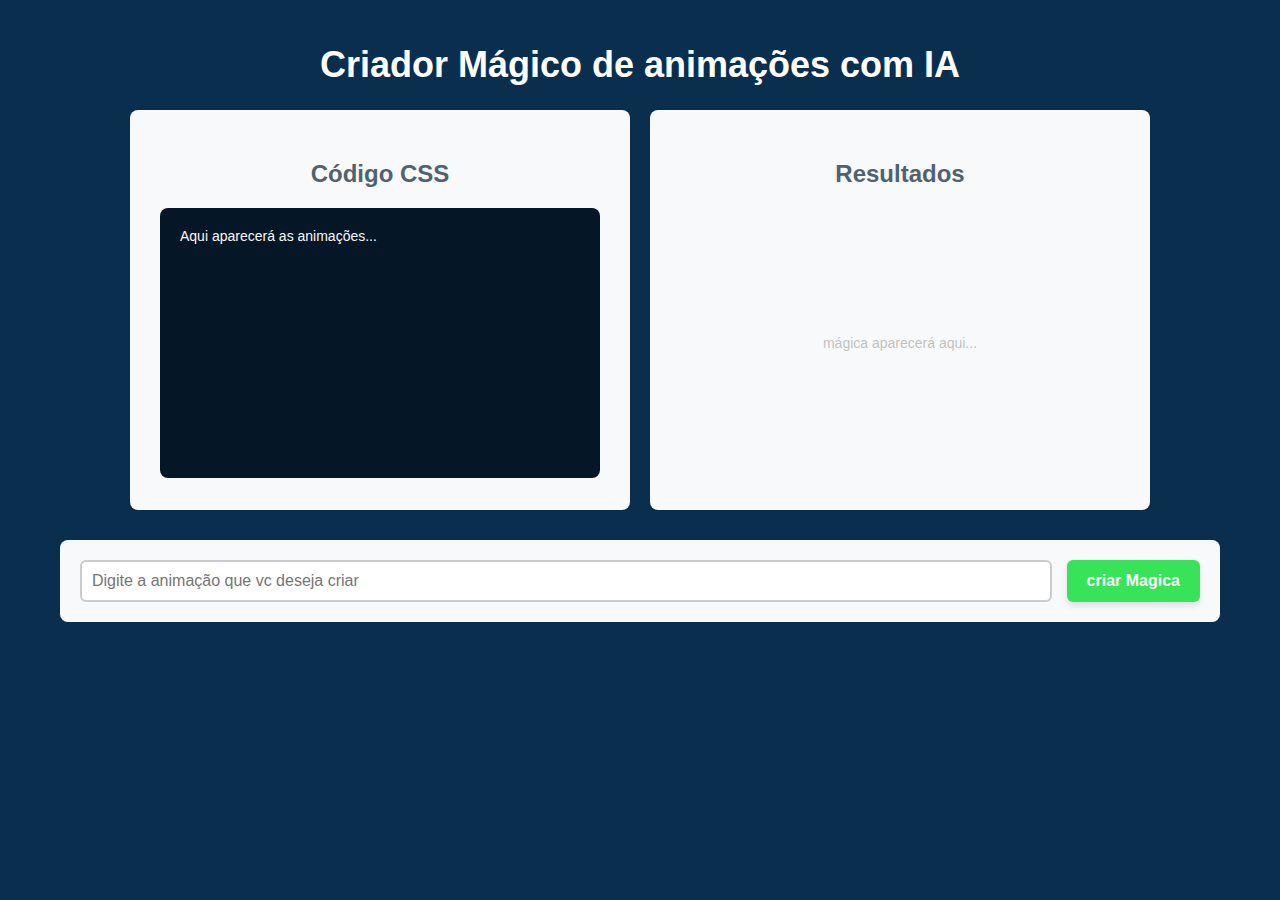
<file: programadorF/index.html>
<!DOCTYPE html>
<html lang="en">
<head>
    <meta charset="UTF-8">
    <meta name="viewport" content="width=device-width, initial-scale=1.0">
    <link rel="icon" type="image/x-icon" href="imagens/favicon.ico">
    <link rel="stylesheet" href="styles.css">
    <title>Cubo Mágico com IA</title>
</head>
<body>
    <h1>
        Criador Mágico de animações com IA </h1>
        <!-- principal/ caixa de animações -->
        <main>
            <section class="conteudo-principal">

                <h2>Código CSS</h2>
                <div class="area-codigo">  Aqui aparecerá as animações...</div>

            </section>
            <section class="conteudo-principal">

                <h2> Resultados</h2>
                <div class="area-resultado"> mágica aparecerá aqui...</div>
            </section>

        </main>
         <section class="conteudo-menor">

                <input type="text" id="animacao" nome="animacao" class="input-animacao" placeholder="Digite a animação que vc deseja criar">
                <button onclick ="cliqueiNoBotao()" class="botao-magica"> criar Magica</button>
            </section>
           

</body>
  

   <script src="scripts.js"> </script>

</html>
</file>
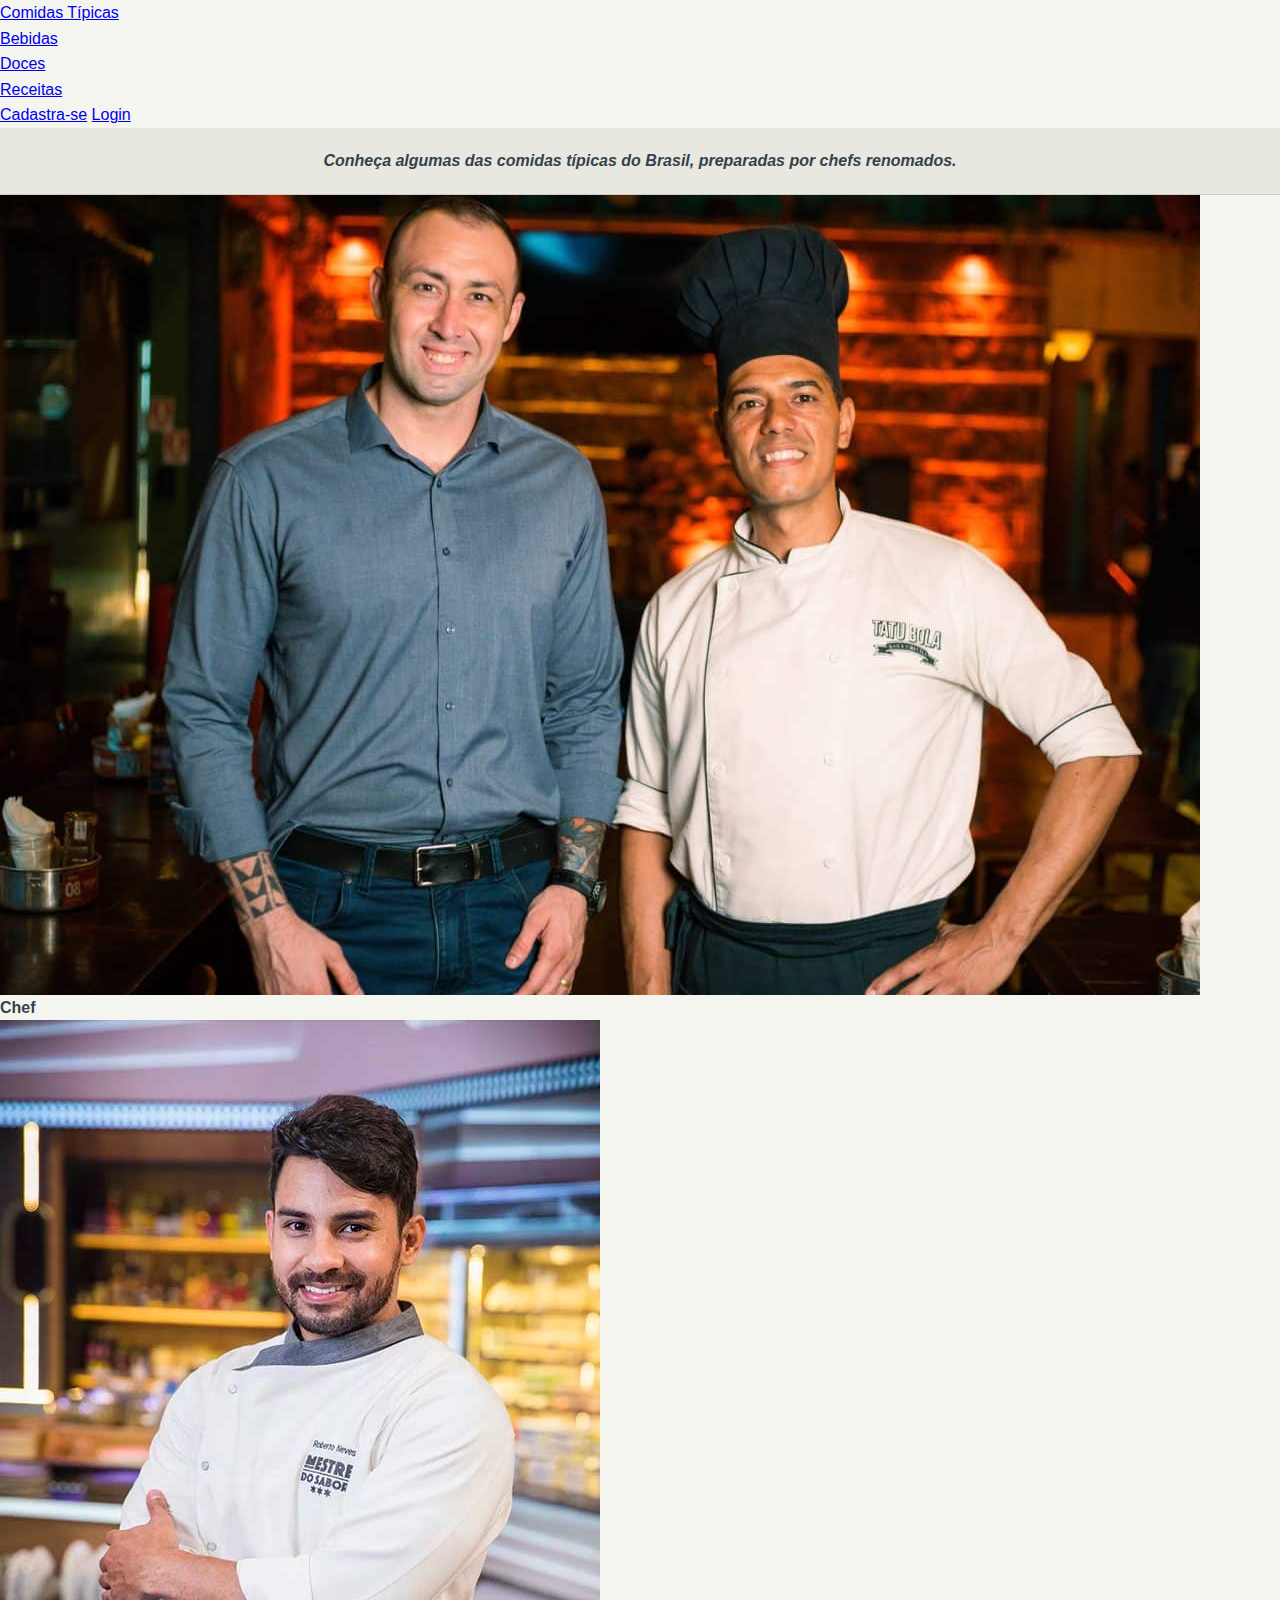
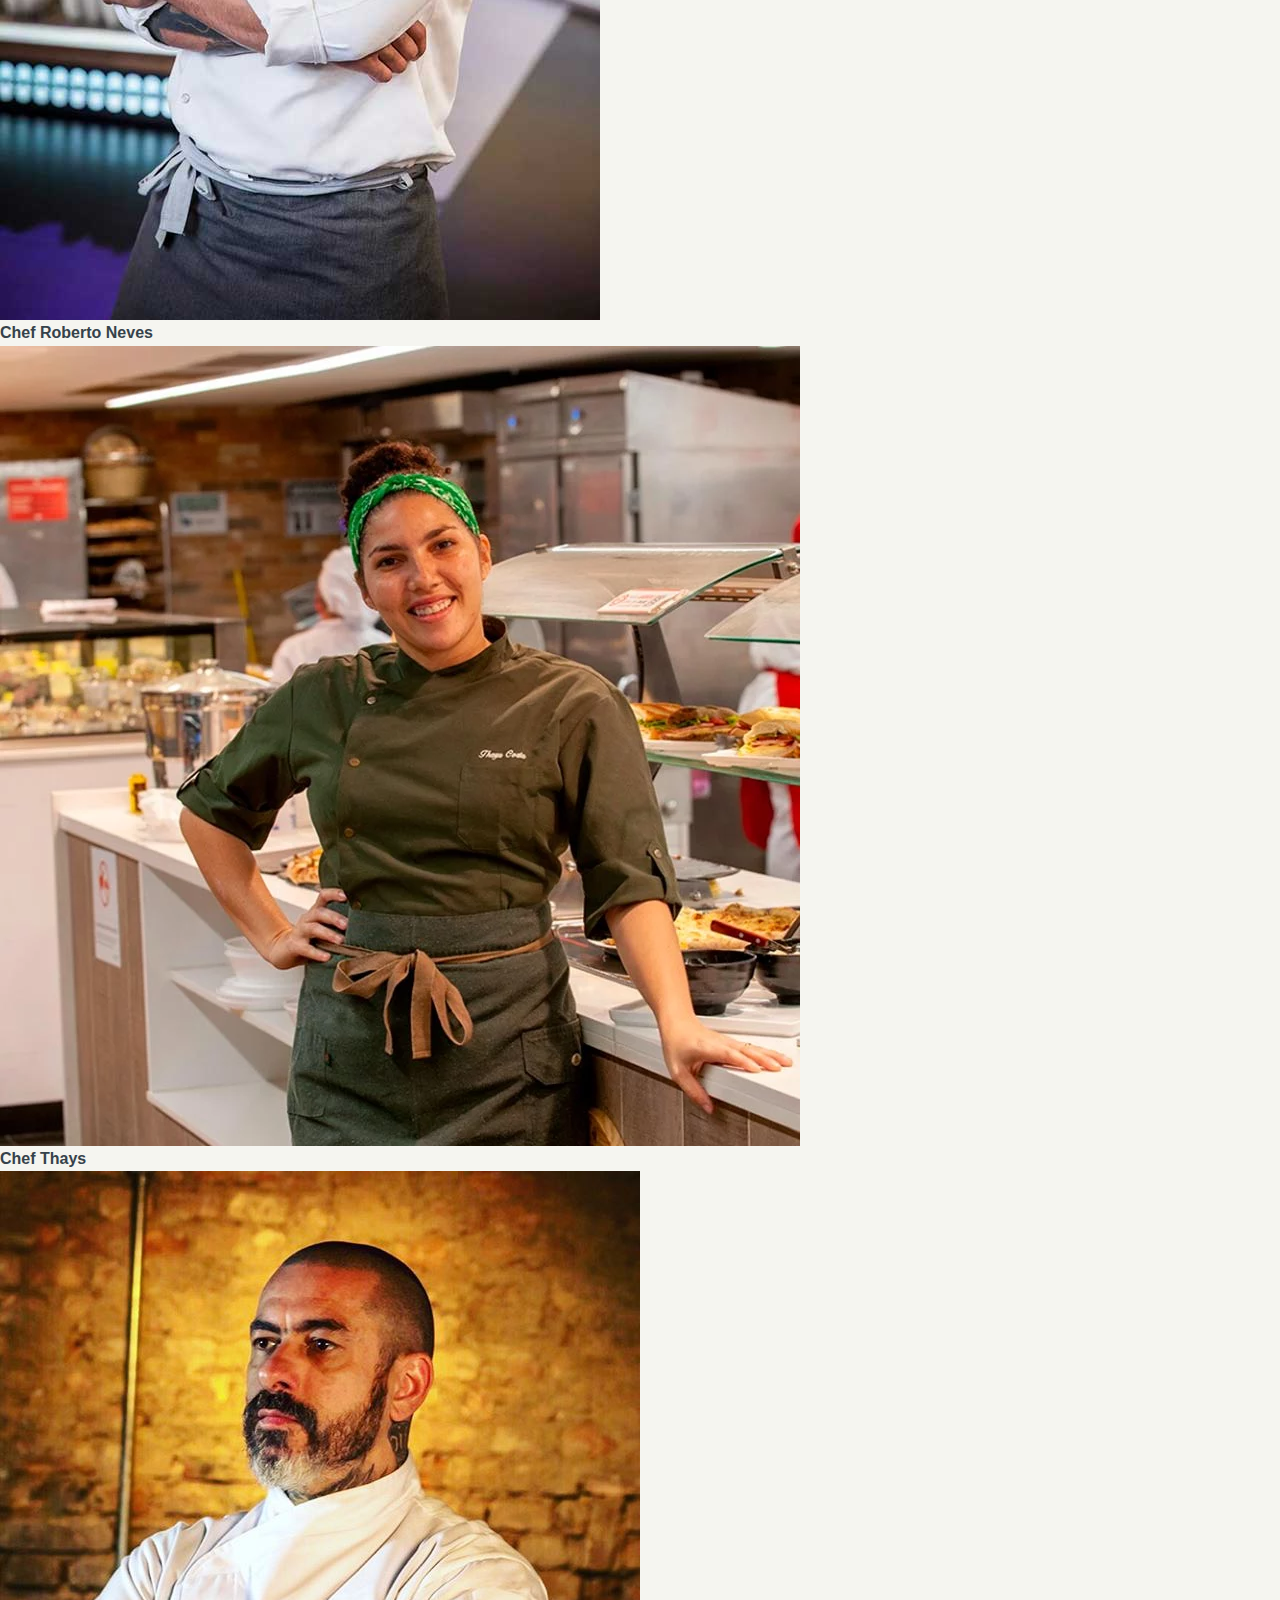
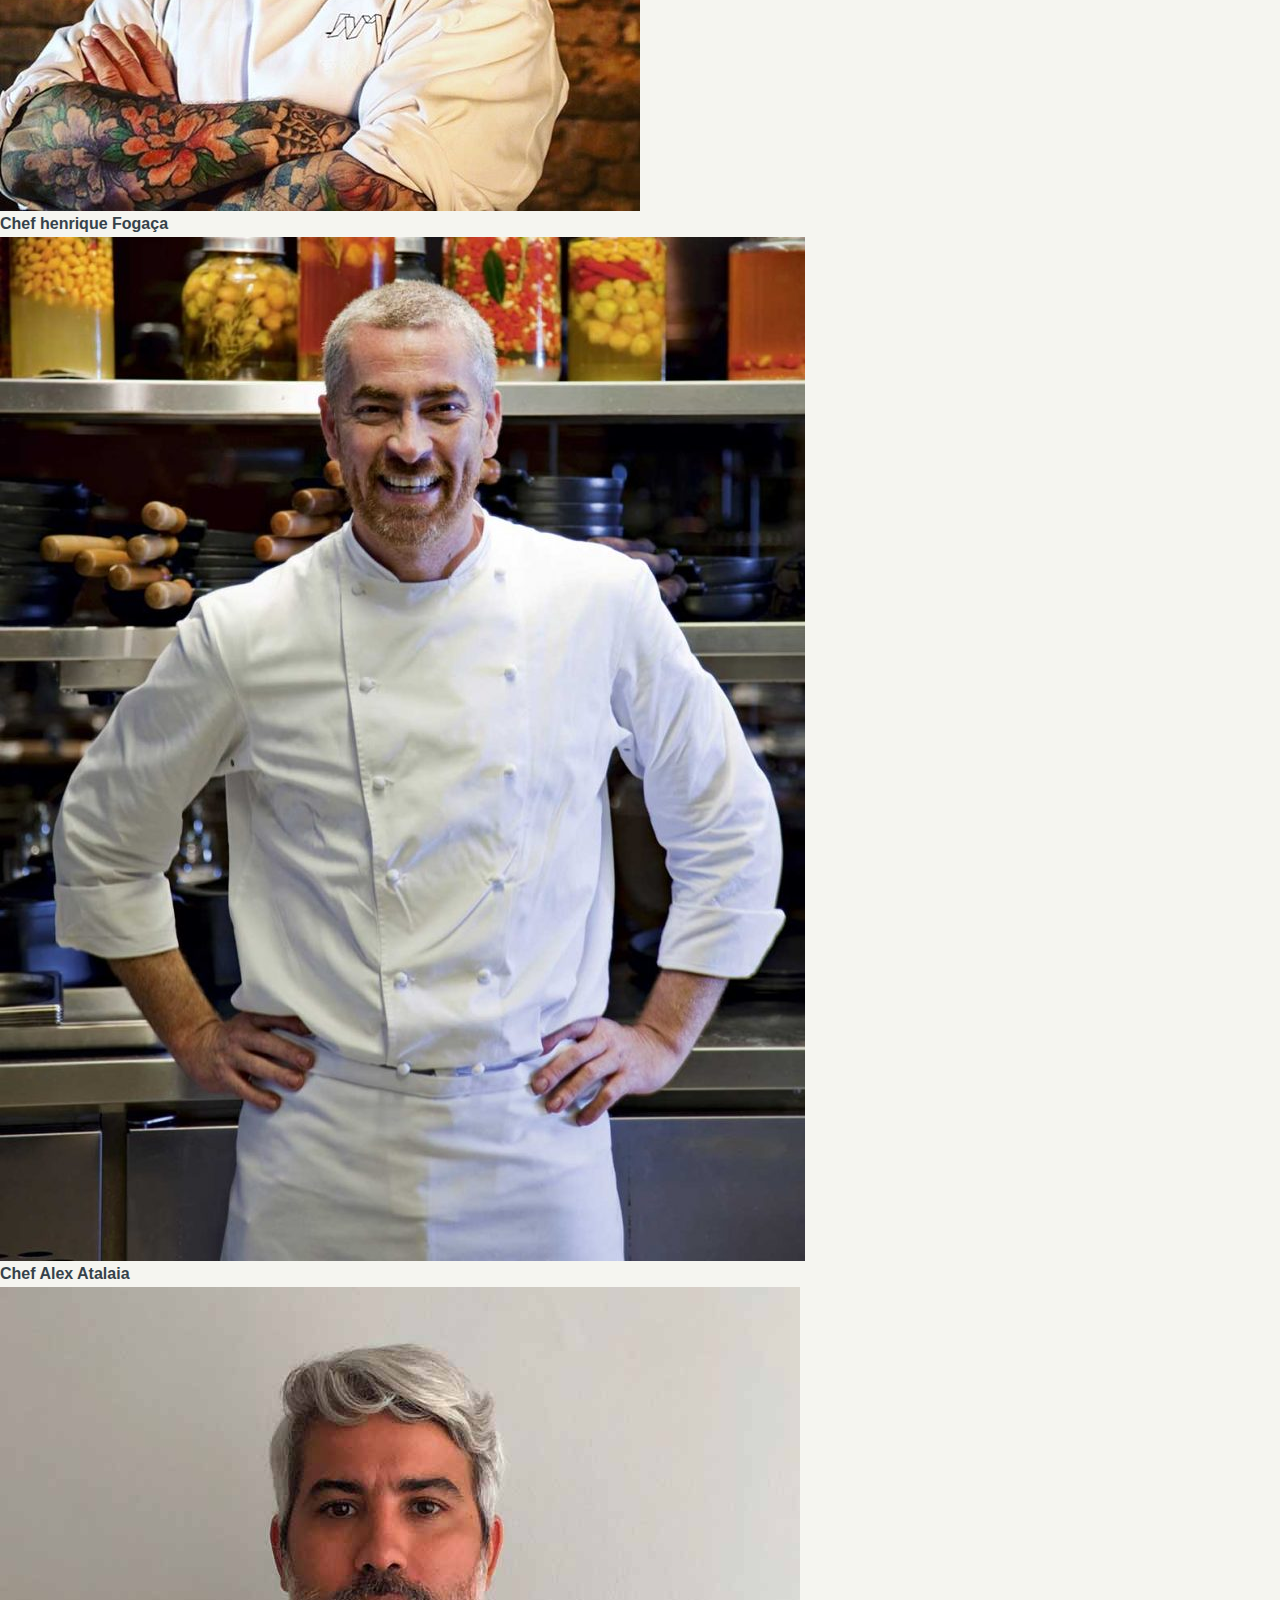
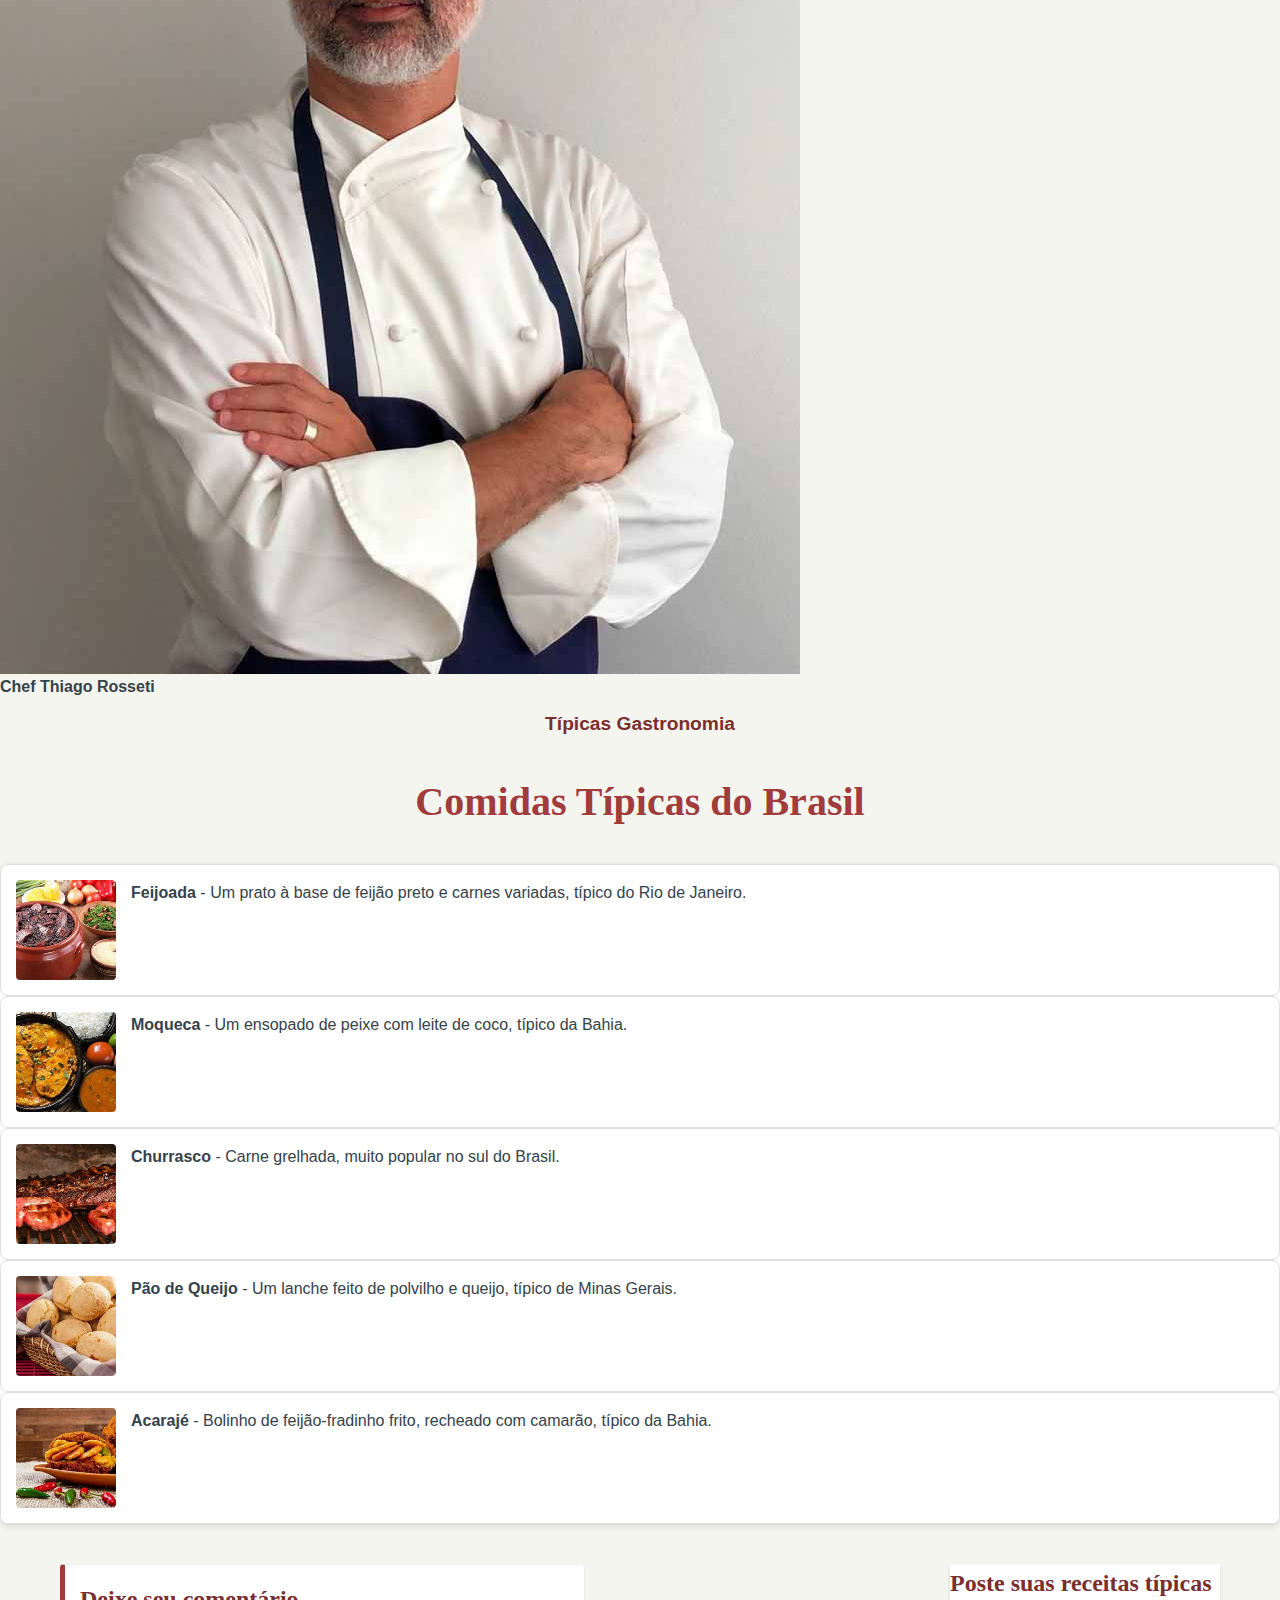
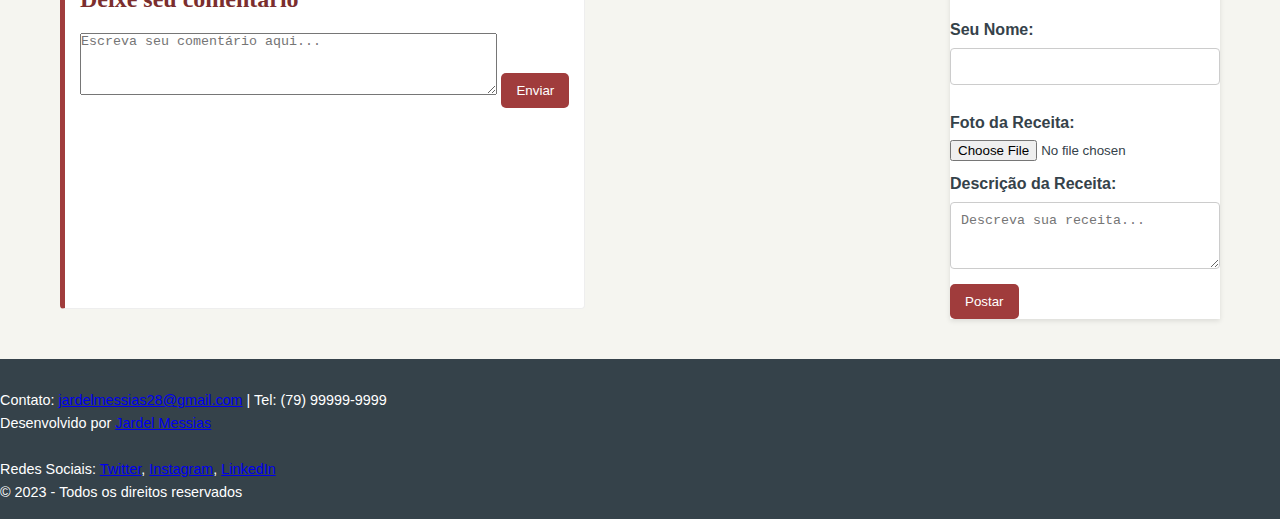
<file: comidabrasileira.html>
<html lang="pt-BR">

<head>
    <meta charset="UTF-8">
    <meta name="viewport" content="width=device-width, initial-scale=1.0">
    <link rel="stylesheet" href="./styles.css">
    <link rel="icon" href="./tipicas/favicon.ico" type="image/x-icon">
    <link rel="preconnect" href="https://fonts.googleapis.com">
    <link rel="preconnect" href="https://fonts.gstatic.com" crossorigin>
    <link
        href="https://fonts.googleapis.com/css2?family=Barlow:ital,wght@0,100;0,200;0,300;0,400;0,500;0,600;0,700;0,800;0,900;1,100;1,200;1,300;1,400;1,500;1,600;1,700;1,800;1,900&display=swap"
        rel="stylesheet">



    <title> Comidas Típicas do Brasil</title>
    <nav style="position: relative;">
        <ul class="nav-lista">
            <li><a href="#comidas">Comidas Típicas</a></li>
            <li><a href="#bebidas">Bebidas </a></li>
            <li><a href="#doces">Doces </a></li>
            <li><a href="#receitas">Receitas </a></li>
        </ul>
        <div class="acesso-usuario">
            <a href="#cadastra-se">Cadastra-se</a> 
            <a href="#Login">Login</a>
        </div>
    </nav>
</head>

<body>
   
        <div class="area-slider">
            <p><i><strong>Conheça algumas das comidas típicas do Brasil, preparadas por chefs renomados.</strong></i></p>
        </div>
        <div class="slide">
            <ul class="slider">
                <li>
                    <img src="./brasileira-1.jpg" alt="Comida Brasileira 1" />
                      <p><strong>Chef </strong></p>
                </li>
                   
                <li>
                    <img src="./chef roberto-neves.jpg" alt="Chef Roberto Neves" />
                       <p><strong>Chef Roberto Neves</strong>
                </li>
             
                </p>
                <li>
                    <img src="./chef thays.webp" alt="Chef Thays" />
                    <p><strong>Chef Thays</strong></p>
                </li>
              
            
                <li>
                    <img src="./henrique-fogaca-jamile.jpg" alt="Henrique Fogaça e Jamile" />
                    <p><strong> Chef henrique Fogaça</strong></p>
                </li>
                    
                <li>
                    <img src="./chef Alex-atalaia.jpg" alt="Chef Alex Atalaia" />
                    <p><strong> Chef Alex Atalaia</strong></p>
                </li>
                    
                <li>
                    <img src="./chef thiago rosseti.jpg" alt="Thiago Rossetti Tessor" />
                 <p><strong>Chef Thiago Rosseti</strong></p>
                </li>
               
            </ul>
        </div>
    </div>
    <div class="logo">Típicas Gastronomia</div>
    <h1>Comidas Típicas do Brasil</h1>
    <div class="conteudo-principal">
        <div class="area-comidas-slider">
            <div class="comidas-lista">
                <div class="comida-item">
                    <a href="#feijoada"><img src="./tipicas/feijoada.jpg" alt="Feijoada" class="img-comida"></a>
                    <span><strong>Feijoada</strong> - Um prato à base de feijão preto e carnes variadas, típico do Rio
                        de
                        Janeiro.</span>
                </div>
                <div class="comida-item">
                    <a href="#moqueca"><img src="./tipicas/moqueca.jpg" alt="Moqueca" class="img-comida"></a>
                    <span> <strong>Moqueca</strong> - Um ensopado de peixe com leite de coco, típico da Bahia.</span>
                </div>
                <div class="comida-item">
                    <a href="#churrasco"><img src="./tipicas/churrasco.jpg" alt="Churrasco" class="img-comida"></a>
                    <span><strong>Churrasco</strong> - Carne grelhada, muito popular no sul do Brasil.</span>
                </div>
                <div class="comida-item">
                    <a href="#paodequeijo"><img src="./tipicas/paodequeijo.jpg" alt="Pão de Queijo"
                            class="img-comida"></a>
                    <span><strong>Pão de Queijo</strong> - Um lanche feito de polvilho e queijo, típico de Minas
                        Gerais.</span>
                </div>
                <div class="comida-item">
                    <a href="#acaraje"><img src="./tipicas/acaraje.jpg" alt="Acarajé" class="img-comida"></a>
                    <span><strong>Acarajé</strong> - Bolinho de feijão-fradinho frito, recheado com camarão, típico da
                        Bahia.</span>

                </div>
            </div>
            <div class="area-interativa">
                <div class="comentario">
                    <h2>Deixe seu comentário</h2>
                    <form action="https://example.com" method="POST">
                        <textarea name="comentario" rows="4" cols="50"
                            placeholder="Escreva seu comentário aqui..."></textarea>
                        <button type="submit">Enviar</button>
                    </form>
                </div>
                <div class="mural-das-comidas-tipicas">
                    <h2>Poste suas receitas típicas</h2>
                    <form id="form-receita" enctype="multipart/form-data">
                        <label for="nome">Seu Nome:</label>
                        <input type="text" id="nome" name="nome" required>
                        <label for="foto">Foto da Receita:</label>
                        <input type="file" id="foto" name="foto" accept="image/*" required>
                        <label for="descricao">Descrição da Receita:</label>
                        <textarea id="descricao" name="descricao" rows="3" required
                            placeholder="Descreva sua receita..."></textarea>
                        <button type="submit">Postar</button>
                    </form>
                    <div id="mural-receitas"></div>
                </div>
            </div>
        </div>
    </div>

    <footer>
        <p>
            Contato: <a href="mailto:jardel@example.com">jardelmessias28@gmail.com</a> |
            Tel: (79) 99999-9999
        </p>
        <p>Desenvolvido por <a href="https://example.com">Jardel Messias</a></p> <br>
        <p>Redes Sociais: <a href="https://twitter.com/jardelmessias">Twitter</a>, <a
                href="https://instagram.com/jardelmessias">Instagram</a>, <a href="https://www.linkedin.com/in/jardel-messias-123456789/">LinkedIn</a></p>

        <p>&copy; 2023 - Todos os direitos reservados</p>
    </footer>

    <script>
        // Exemplo de script para interações futuras
        document.querySelector('form').addEventListener('submit', function (event) {
            event.preventDefault();
            alert('Comentário enviado!');
        });

        // Script para o mural de receitas
        document.getElementById('form-receita').addEventListener('submit', function (event) {
            event.preventDefault();
            const nome = document.getElementById('nome').value;
            const fotoInput = document.getElementById('foto');
            const descricao = document.getElementById('descricao').value;
            if (fotoInput.files && fotoInput.files[0]) {
                const reader = new FileReader();
                reader.onload = function (e) {
                    const mural = document.getElementById('mural-receitas');
                    const receitaDiv = document.createElement('div');
                    receitaDiv.className = 'receita-postada';
                    receitaDiv.innerHTML = `
                        <img src="${e.target.result}" alt="Foto da Receita" class="img-receita-postada" style="max-width:100%;border-radius:8px;margin-bottom:8px;"/>
                        <h4>${nome}</h4>
                        <p>${descricao}</p>
                    `;
                    mural.prepend(receitaDiv);
                    document.getElementById('form-receita').reset();
                };
                reader.readAsDataURL(fotoInput.files[0]);
            }
        });

        // Slider simples
        const sliderLis = document.querySelectorAll('.slider li');
        let sliderIndex = 0;
        function showSlide(index) {
            sliderLis.forEach((li, i) => {
                li.classList.toggle('active', i === index);
            });
        }
        function nextSlide() {
            sliderIndex = (sliderIndex + 1) % sliderLis.length;
            showSlide(sliderIndex);
        }
        showSlide(sliderIndex);
        setInterval(nextSlide, 3000);
    </script>
</body>

</html>
</file>
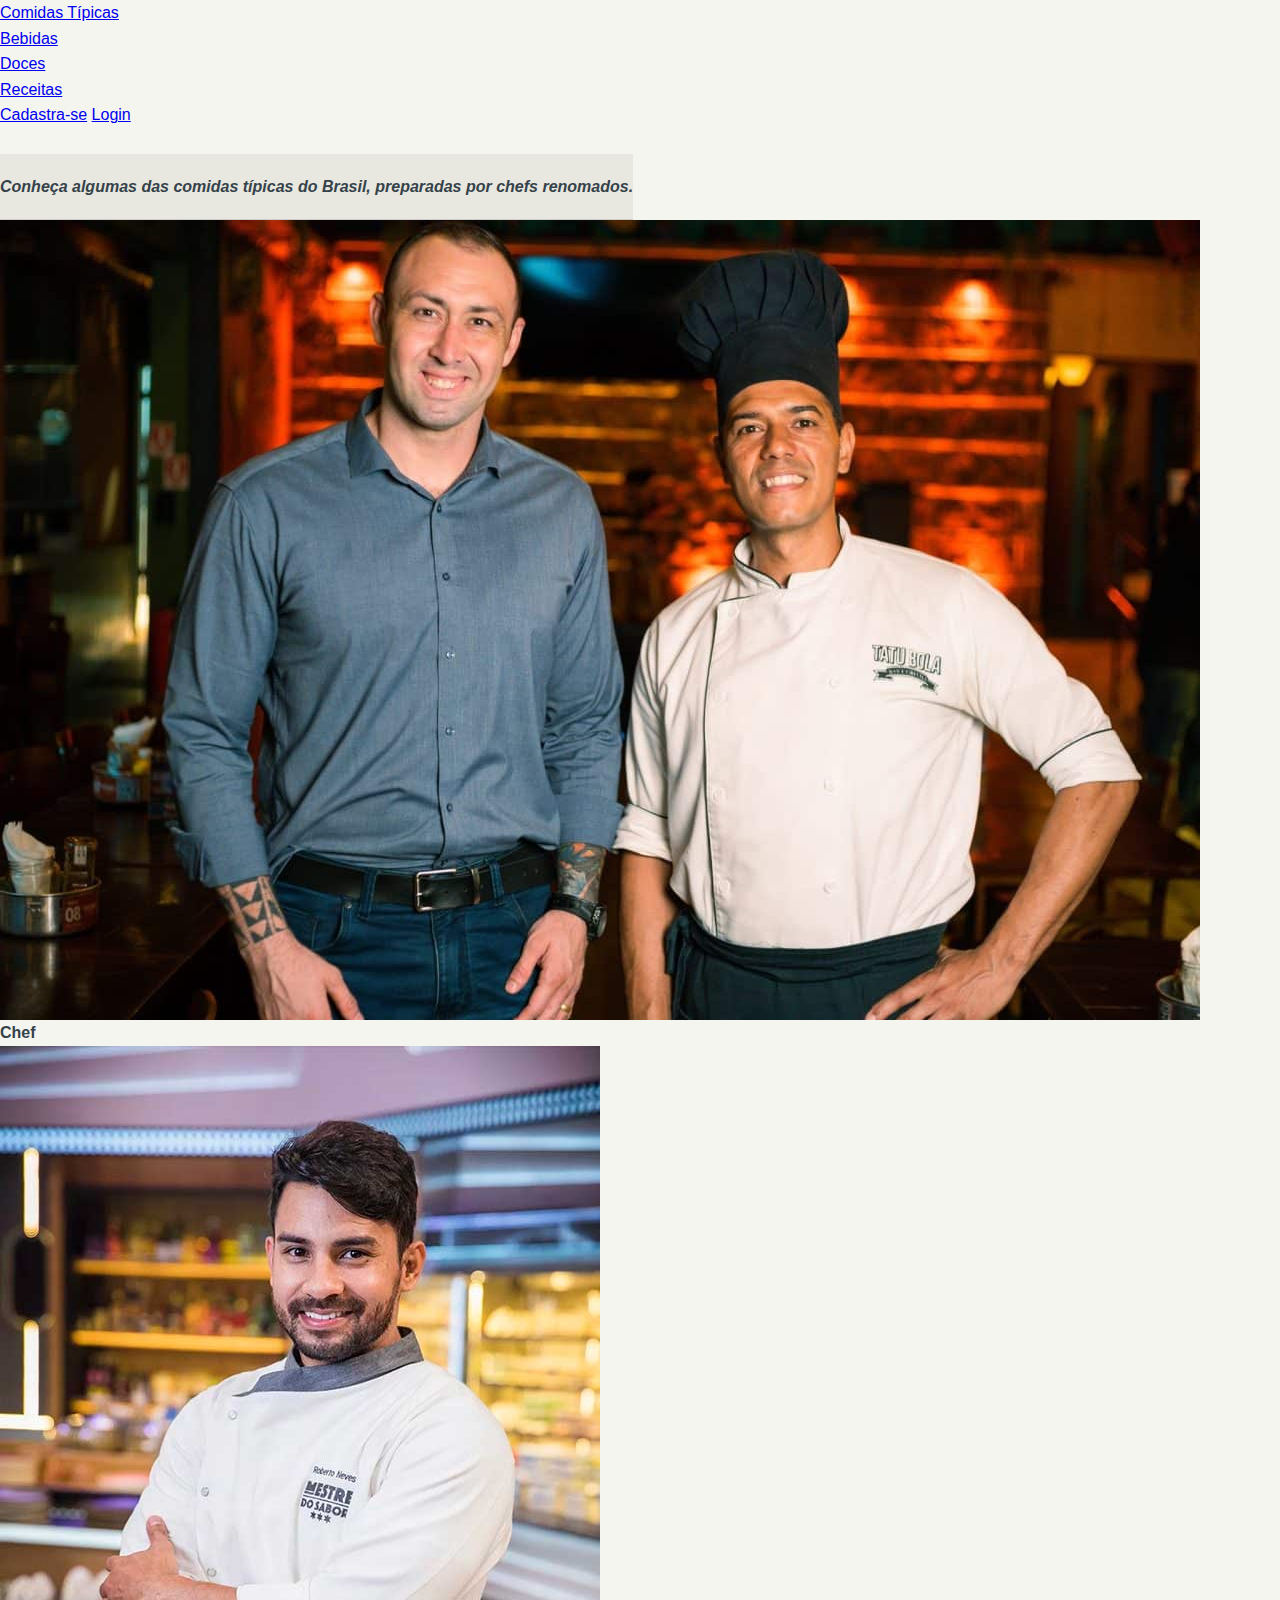
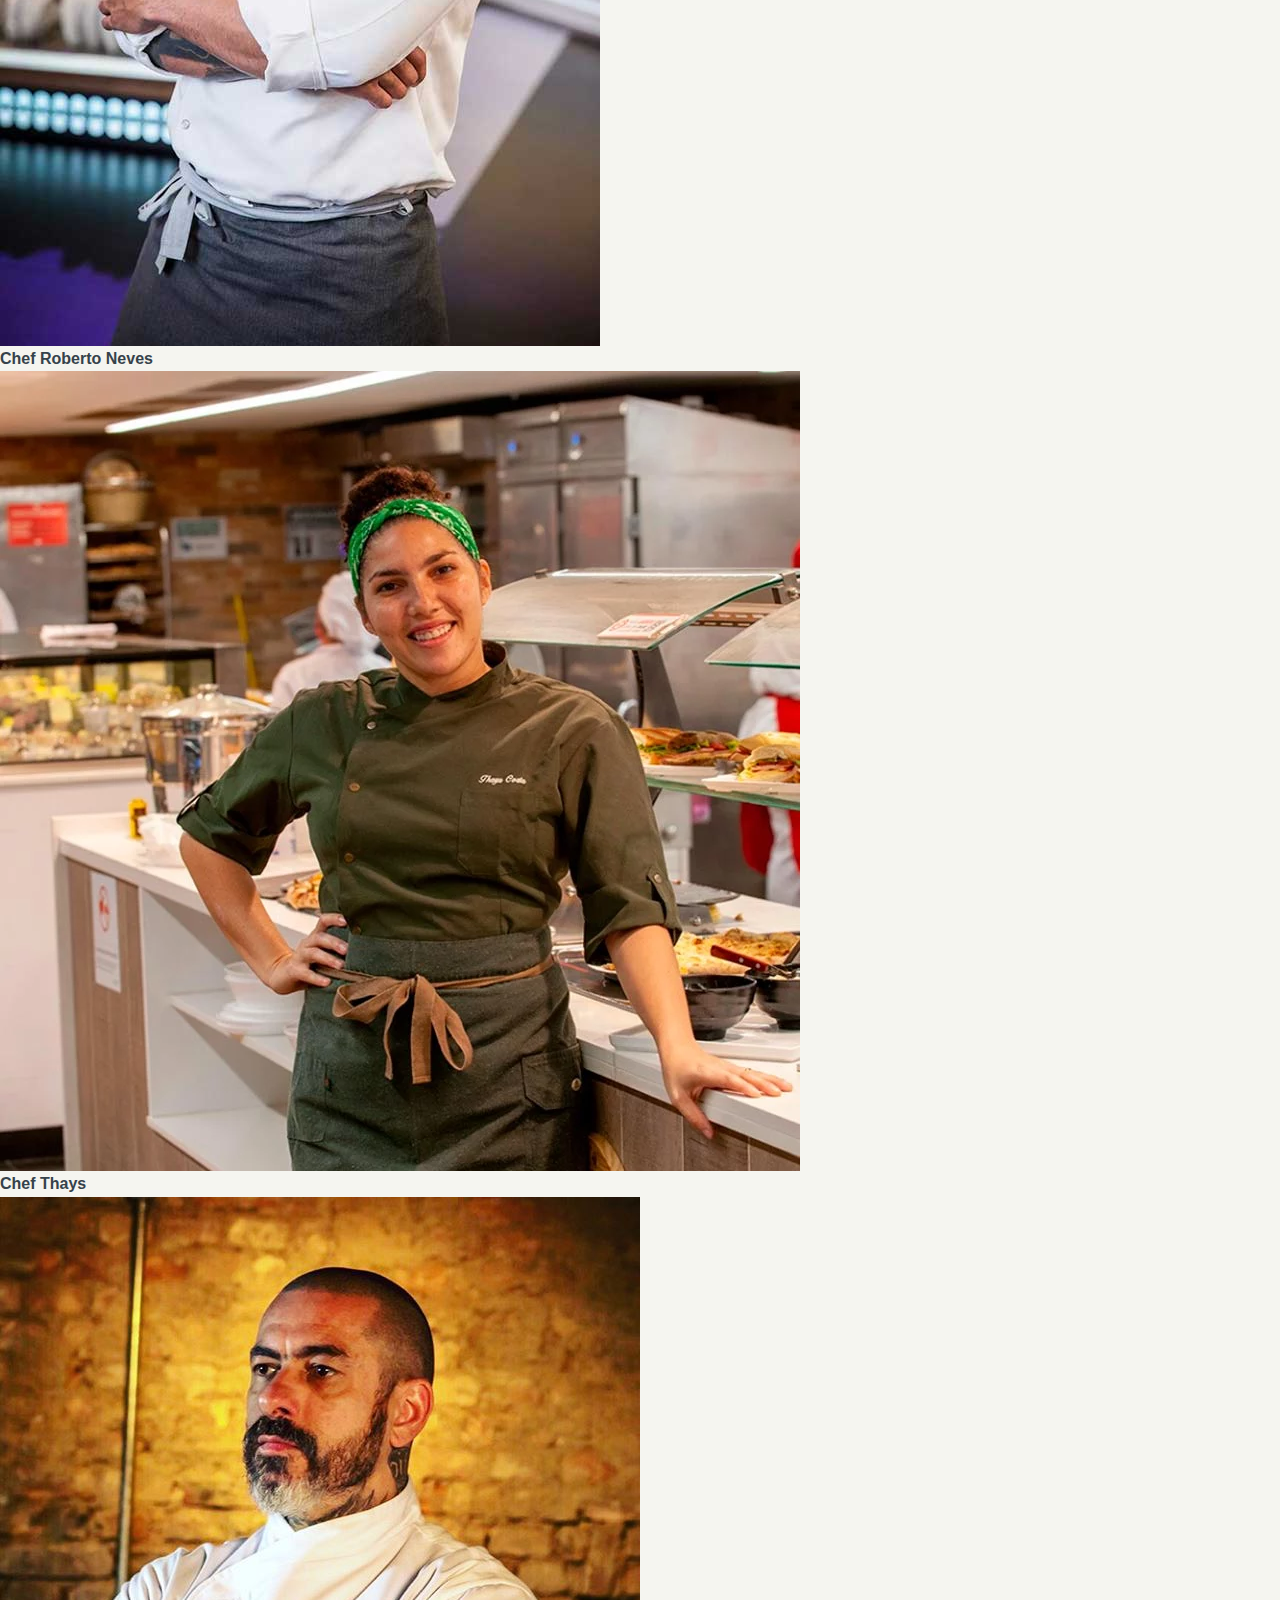
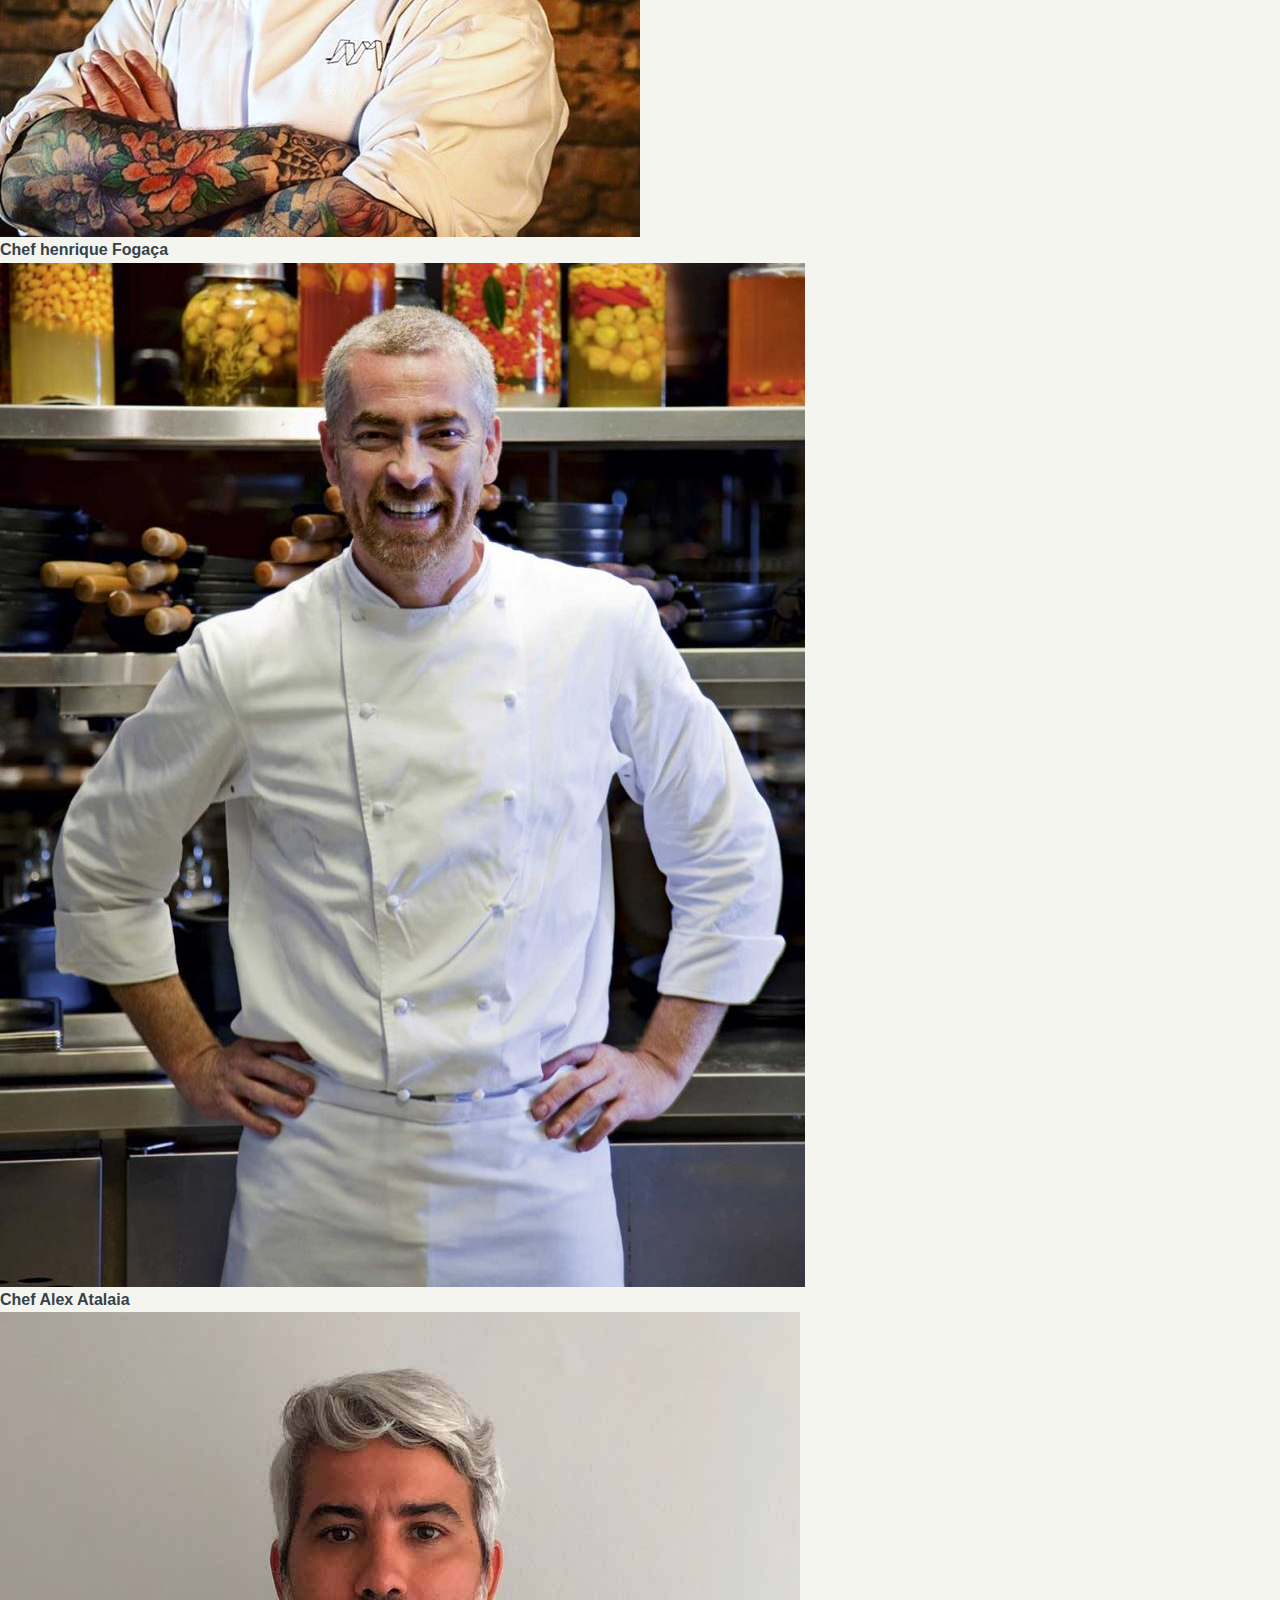
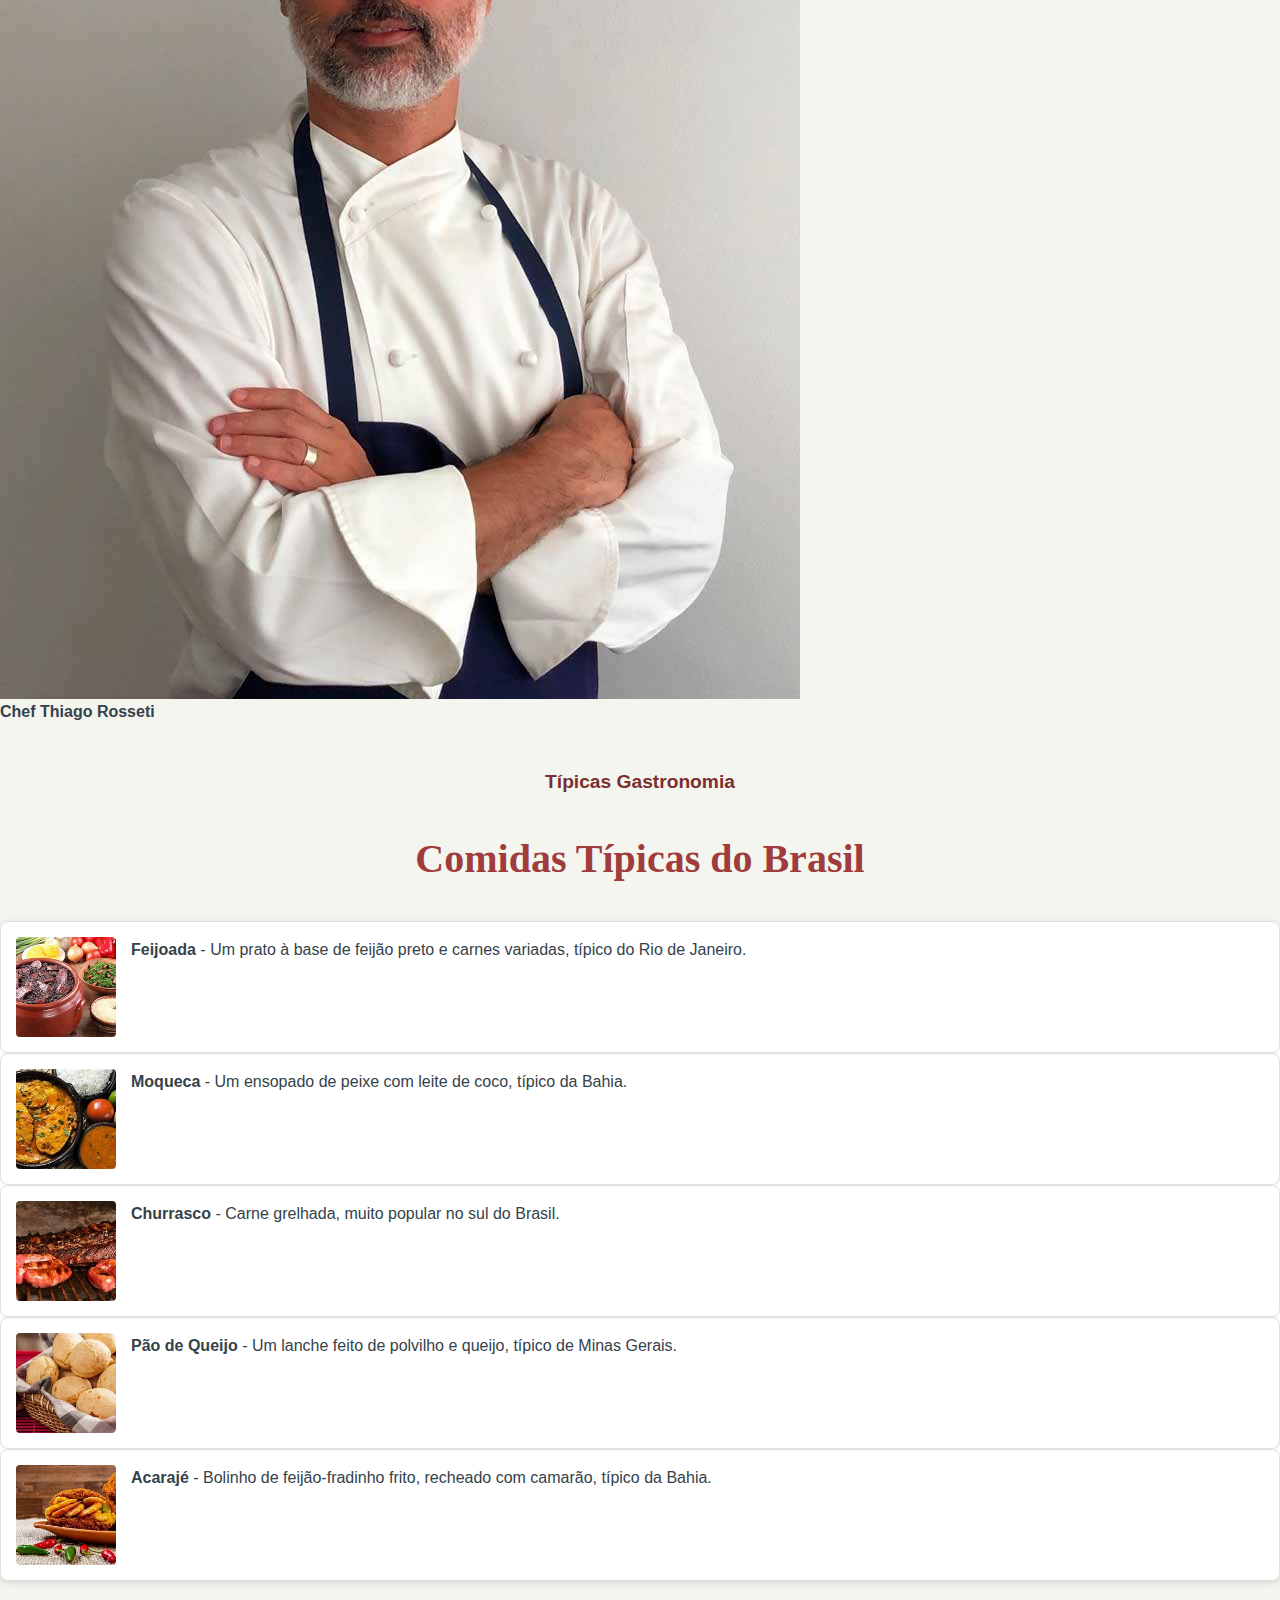
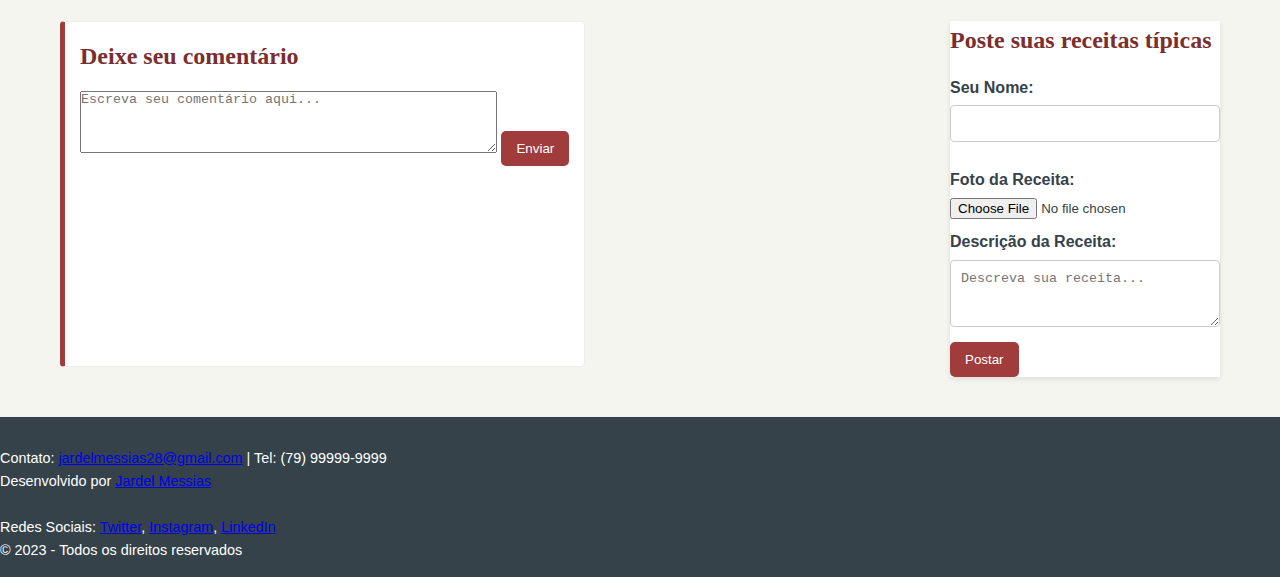
<file: testaApredizagem.html>
<html lang="pt-BR">

<head>
    <meta charset="UTF-8">
    <meta name="viewport" content="width=device-width, initial-scale=1.0">
    <link rel="stylesheet" href="./styles.css">
    <link rel="icon" href="./tipicas/favicon.ico" type="image/x-icon">
    <link rel="preconnect" href="https://fonts.googleapis.com">
    <link rel="preconnect" href="https://fonts.gstatic.com" crossorigin>
    <link
        href="https://fonts.googleapis.com/css2?family=Barlow:ital,wght@0,100;0,200;0,300;0,400;0,500;0,600;0,700;0,800;0,900;1,100;1,200;1,300;1,400;1,500;1,600;1,700;1,800;1,900&display=swap"
        rel="stylesheet">



    <title>Teste de Aprendizagem</title>
    <nav style="position: relative;">
        <ul class="nav-lista">
            <li><a href="#comidas">Comidas Típicas</a></li>
            <li><a href="#bebidas">Bebidas </a></li>
            <li><a href="#doces">Doces </a></li>
            <li><a href="#receitas">Receitas </a></li>
        </ul>
        <div class="acesso-usuario">
            <a href="#cadastra-se">Cadastra-se</a> 
            <a href="#Login">Login</a>
        </div>
    </nav>
</head>

<body>
    <div style="display: flex; flex-direction: column; align-items: flex-start; width: 100%; margin-bottom: 32px;"><br>
        <div class="area-slider">
            <p><i><strong>Conheça algumas das comidas típicas do Brasil, preparadas por chefs renomados.</strong></i></p>
        </div>
        <div class="slide">
            <ul class="slider">
                <li>
                    <img src="./brasileira-1.jpg" alt="Comida Brasileira 1" />
                      <p><strong>Chef </strong></p>
                </li>
                   
                <li>
                    <img src="./chef roberto-neves.jpg" alt="Chef Roberto Neves" />
                       <p><strong>Chef Roberto Neves</strong>
                </li>
             
                </p>
                <li>
                    <img src="./chef thays.webp" alt="Chef Thays" />
                    <p><strong>Chef Thays</strong></p>
                </li>
              
            
                <li>
                    <img src="./henrique-fogaca-jamile.jpg" alt="Henrique Fogaça e Jamile" />
                    <p><strong> Chef henrique Fogaça</strong></p>
                </li>
                    
                <li>
                    <img src="./chef Alex-atalaia.jpg" alt="Chef Alex Atalaia" />
                    <p><strong> Chef Alex Atalaia</strong></p>
                </li>
                    
                <li>
                    <img src="./chef thiago rosseti.jpg" alt="Thiago Rossetti Tessor" />
                 <p><strong>Chef Thiago Rosseti</strong></p>
                </li>
               
            </ul>
        </div>
    </div>
    <div class="logo">Típicas Gastronomia</div>
    <h1>Comidas Típicas do Brasil</h1>
    <div class="conteudo-principal">
        <div class="area-comidas-slider">
            <div class="comidas-lista">
                <div class="comida-item">
                    <a href="#feijoada"><img src="./tipicas/feijoada.jpg" alt="Feijoada" class="img-comida"></a>
                    <span><strong>Feijoada</strong> - Um prato à base de feijão preto e carnes variadas, típico do Rio
                        de
                        Janeiro.</span>
                </div>
                <div class="comida-item">
                    <a href="#moqueca"><img src="./tipicas/moqueca.jpg" alt="Moqueca" class="img-comida"></a>
                    <span> <strong>Moqueca</strong> - Um ensopado de peixe com leite de coco, típico da Bahia.</span>
                </div>
                <div class="comida-item">
                    <a href="#churrasco"><img src="./tipicas/churrasco.jpg" alt="Churrasco" class="img-comida"></a>
                    <span><strong>Churrasco</strong> - Carne grelhada, muito popular no sul do Brasil.</span>
                </div>
                <div class="comida-item">
                    <a href="#paodequeijo"><img src="./tipicas/paodequeijo.jpg" alt="Pão de Queijo"
                            class="img-comida"></a>
                    <span><strong>Pão de Queijo</strong> - Um lanche feito de polvilho e queijo, típico de Minas
                        Gerais.</span>
                </div>
                <div class="comida-item">
                    <a href="#acaraje"><img src="./tipicas/acaraje.jpg" alt="Acarajé" class="img-comida"></a>
                    <span><strong>Acarajé</strong> - Bolinho de feijão-fradinho frito, recheado com camarão, típico da
                        Bahia.</span>

                </div>
            </div>
            <div class="area-interativa">
                <div class="comentario">
                    <h2>Deixe seu comentário</h2>
                    <form action="https://example.com" method="POST">
                        <textarea name="comentario" rows="4" cols="50"
                            placeholder="Escreva seu comentário aqui..."></textarea>
                        <button type="submit">Enviar</button>
                    </form>
                </div>
                <div class="mural-das-comidas-tipicas">
                    <h2>Poste suas receitas típicas</h2>
                    <form id="form-receita" enctype="multipart/form-data">
                        <label for="nome">Seu Nome:</label>
                        <input type="text" id="nome" name="nome" required>
                        <label for="foto">Foto da Receita:</label>
                        <input type="file" id="foto" name="foto" accept="image/*" required>
                        <label for="descricao">Descrição da Receita:</label>
                        <textarea id="descricao" name="descricao" rows="3" required
                            placeholder="Descreva sua receita..."></textarea>
                        <button type="submit">Postar</button>
                    </form>
                    <div id="mural-receitas"></div>
                </div>
            </div>
        </div>
    </div>

    <footer>
        <p>
            Contato: <a href="mailto:jardel@example.com">jardelmessias28@gmail.com</a> |
            Tel: (79) 99999-9999
        </p>
        <p>Desenvolvido por <a href="https://example.com">Jardel Messias</a></p> <br>
        <p>Redes Sociais: <a href="https://twitter.com/jardelmessias">Twitter</a>, <a
                href="https://instagram.com/jardelmessias">Instagram</a>, <a href="https://www.linkedin.com/in/jardel-messias-123456789/">LinkedIn</a></p>

        <p>&copy; 2023 - Todos os direitos reservados</p>
    </footer>

    <script>
        // Exemplo de script para interações futuras
        document.querySelector('form').addEventListener('submit', function (event) {
            event.preventDefault();
            alert('Comentário enviado!');
        });

        // Script para o mural de receitas
        document.getElementById('form-receita').addEventListener('submit', function (event) {
            event.preventDefault();
            const nome = document.getElementById('nome').value;
            const fotoInput = document.getElementById('foto');
            const descricao = document.getElementById('descricao').value;
            if (fotoInput.files && fotoInput.files[0]) {
                const reader = new FileReader();
                reader.onload = function (e) {
                    const mural = document.getElementById('mural-receitas');
                    const receitaDiv = document.createElement('div');
                    receitaDiv.className = 'receita-postada';
                    receitaDiv.innerHTML = `
                        <img src="${e.target.result}" alt="Foto da Receita" class="img-receita-postada" style="max-width:100%;border-radius:8px;margin-bottom:8px;"/>
                        <h4>${nome}</h4>
                        <p>${descricao}</p>
                    `;
                    mural.prepend(receitaDiv);
                    document.getElementById('form-receita').reset();
                };
                reader.readAsDataURL(fotoInput.files[0]);
            }
        });

        // Slider simples
        const sliderLis = document.querySelectorAll('.slider li');
        let sliderIndex = 0;
        function showSlide(index) {
            sliderLis.forEach((li, i) => {
                li.classList.toggle('active', i === index);
            });
        }
        function nextSlide() {
            sliderIndex = (sliderIndex + 1) % sliderLis.length;
            showSlide(sliderIndex);
        }
        showSlide(sliderIndex);
        setInterval(nextSlide, 3000);
    </script>
</body>

</html>
</file>
<file: programadorF/styles.css>
*{
    box-sizing:border-box; /* Definição de box-sizing */
}
body{
background: #0a2e4d; /* cor de fundo */
font-family: Arial, sans-serif; /* Fonte do corpo */
height: 100px; /* Altura do corpo */
padding: 20px; /* Preenchimento interno */
max-width: 1200px; /* Largura máxima do corpo */
margin: 0 auto; /* Centralização do corpo */

}
h1 {
    text-align: center; /* Alinhamento do texto*/
    font-size: 36px; /* Tamanho da fonte */
    color: #ffffff; /* Cor do texto */
}
h2{
    color: #51626D; /* Cor do texto */
    margin-bottom: 20px; /* Margem inferior */
    font-size: 24px; /* Tamanho da fonte */
    text-align: center; /* Alinhamento do texto */
}
main{
    gap: 20px; /* Espaçamento entre os elementos */
    display: flex; /* Exibição flexível */
    margin-bottom: 30px; /* Margem inferior */
    justify-content: center; /* Justificação do conteúdo */
}
.conteudo-principal{
    background: #f8f9fA; /* Cor de fundo da seção */
    width: 500px; /* Largura da seção */
    border-radius: 8px; /* Bordas arredondadas */
    height: 400px; /* Altura da seção */
    padding: 30px; /* Preenchimento interno */
}
.area-codigo{
    background:#051626;
    color: #f8f9fA; /* Cor do texto */
    padding: 20px; /* Preenchimento interno */
    border-radius: 8px; /* Bordas arredondadas */
    height: calc(100% - 70px); /* Altura total */
    overflow-y: auto; /* Rolagem vertical */
    font-size: 14px; /* Tamanho da fonte */;
}
.area-resultado{
    background: #f8f9fA; /* Cor de fundo da área de resultado */
    color: #9999; /* Cor do texto */
    padding: 20px; /* Preenchimento interno */
    border-radius: 8px; /* Bordas arredondadas */
    height: calc(100% - 70px); /* Altura total */
    overflow-y: auto; /* Rolagem vertical */
    font-size: 14px; /* Tamanho da fonte */
    display: flex; /* Exibição flexível */
    align-items:center;
    justify-content: center; /* Justificação do conteúdo */

}
.conteudo-menor{
    background:#f8f9fA; /* Cor de fundo da seção menor */
    border-radius: 8px; /* Bordas arredondadas */
    padding: 20px; /* Preenchimento interno */
    display: flex; /* Exibição flexível */
    gap: 15px; /* Espaçamento entre os elementos */

}
input{
    flex: 1; /* Permite que o input ocupe o espaço disponível */
    padding: 10px; /* Preenchimento interno */
    border: 2px solid #ccc; /* Borda */
    border-radius: 6px; /* Bordas arredondadas */
    color:#051626; /* Cor do texto */
    font-size: 16px; /* Tamanho da fonte */
}
button{
    padding: 10px 20px; /* Preenchimento interno */
    background-color: #37E359; /* Cor de fundo do botão */
    color: #f8f9fA; /* Cor do texto do botão */
    border: none; /* Sem borda */
    border-radius: 6px; /* Bordas arredondadas */
    cursor: pointer; /* Cursor de ponteiro ao passar o mouse */
    font-size: 16px; /* Tamanho da fonte */
    font-weight: bold; /* Negrito */
    transition: 0.6s ease; /* Transição suave */
    box-shadow: 0 4px 6px rgba(0, 0, 0, 0.1);
}
button:hover{
    background-color: #2abf4c; /* Cor de fundo ao passar o mouse */

}
button:active{
    background-color: #ccc; /* Cor de fundo quando desabilitado */
    cursor: not-allowed; /* Cursor de não permitido */
    transform: scale(0.95); /* Efeito de escala ao desabilitar */
}
</file>
<file: styles.css>
/* ==================================================================== */
/* === 1. ESTILOS GERAIS, CORES E TIPOGRAFIA === */
/* ==================================================================== */

:root {
    /* Paleta de Cores Refinada */
    --cor-principal: #A03C3C; /* Vermelho/Marrom (Destaque) */
    --cor-secundaria: #7B2E2E; /* Vinho (Hover) */
    --cor-fundo-claro: #F5F5F0; /* Off-White/Creme (Fundo Geral) */
    --cor-fundo-detalhe: #E8E8E0; /* Cinza Suave (Fundos de Seção) */
    --cor-texto-escuro: #35424A; /* Azul Escuro (Texto Principal) */

    /* Fontes */
    --fonte-titulo: 'Playfair Display', serif;
    --fonte-corpo: 'Roboto', sans-serif;
}

* {
    margin: 0;
    padding: 0;
    box-sizing: border-box;
}

body {
    font-family: var(--fonte-corpo);
    line-height: 1.6;
    color: var(--cor-texto-escuro);
    background-color: var(--cor-fundo-claro); /* Fundo Geral Suave */
}

header {
    background-color: var(--cor-principal);
    color: white;
    padding: 10px 0;
    text-align: center;
}

/* Aplica a fonte elegante aos títulos principais */
h1 {
    font-family: var(--fonte-titulo);
    font-size: 2.5em;
    text-align: center;
    margin: 20px 0 30px;
    color: var(--cor-principal);
}

/* Aplica a fonte elegante aos subtítulos */
h2, h3, h4 {
    font-family: var(--fonte-titulo);
    color: var(--cor-secundaria);
    margin-bottom: 15px;
}

/* Estilo do botão padrão (para botões que não foram customizados com ID) */
button {
    background-color: var(--cor-principal);
    color: white;
    padding: 10px 15px;
    border: none;
    border-radius: 5px;
    cursor: pointer;
    transition: background-color 0.3s;
}

button:hover {
    background-color: var(--cor-secundaria);
}
/* --- RODAPÉ --- */
footer {
    background-color: #35424a; /* Cor escura para contraste */
    color: white;
    padding: 30px 0 15px 0;
    font-size: 0.9em;
}

.container-rodape {
    max-width: 1200px;
    margin: 0 auto;
    padding: 0 20px;
    display: flex;
    justify-content: space-between;
    flex-wrap: wrap; /* Permite quebrar em telas menores */
    border-bottom: 1px solid rgba(255, 255, 255, 0.2);
    padding-bottom: 20px;
    margin-bottom: 15px;
}

.rodape-contato, .rodape-redes {
    width: 48%; /* Ocupa quase metade do espaço em telas grandes */
    margin-bottom: 20px;
}

.rodape-redes a {
    color: white;
    text-decoration: none;
    margin-right: 15px;
    transition: color 0.3s;
}

.rodape-redes a:hover {
    color: var(--cor-destaque); /* Use a cor principal do seu site */
}

.direitos-reservados {
    text-align: center;
    font-size: 0.8em;
    opacity: 0.8;
}

.rodape-contato a {
    color: white; /* Garante que o link de localização seja visível */
    text-decoration: none;
    transition: color 0.3s;
}

.rodape-contato a:hover {
    color: var(--cor-destaque); /* Usa a cor de destaque ao passar o mouse */
    text-decoration: underline;
}

.logo {
    text-align: center;
    font-size: 1.2em;
    font-weight: 700;
    padding: 10px 0;
    color: var(--cor-secundaria);
}
/* --- QUEM SOMOS --- */
.quem-somos {
    background-color: #f7f7f7;
    padding: 60px 20px;
    text-align: center;
    border-bottom: 2px solid var(--cor-destaque);
}

.container-quem-somos {
    max-width: 900px;
    margin: 0 auto;
}

.container-quem-somos h2 {
    color: #333;
    margin-bottom: 20px;
}

.container-quem-somos p {
    font-size: 1.1em;
    line-height: 1.6;
    margin-bottom: 15px;
    color: #555;
}


/* --- Atualização no mural dos chefs para cores novas --- */
.area-slider {
    background-color: var(--cor-fundo-detalhe); /* Fundo do Mural dos Chefs */
    padding: 20px 0;
    text-align: center;
    border-bottom: 1px solid #ccc;
}


.chefs-carrossel-container {
    max-width: 1200px;
    margin: 0 auto;
    display: flex;
    align-items: center;
    
}
.chefs-visor {
    width: 100%; /* Ocupa o espaço entre os botões */
    overflow: hidden; /* ESSENCIAL: Recorta o conteúdo da lista */
}
.chefs-lista {
    display: flex;
    list-style: none;
    gap: 25px;
    padding: 10px 0;
    white-space: nowrap; /* Impede que os itens quebrem linha */
    scroll-behavior: smooth; /* Rolagem suave */
    width: 100%;
    cursor:pointer;
}

.chef-item {
    flex-shrink: 0; 
    width: 200px; /* Largura fixa do item (Aumentado) */
    text-align: center;
    transition: transform 0.3s;
}

.chef-item img {
    width: 170px; /* Aumentado o tamanho da imagem */
    height: 170px; 
    border-radius: 50%;
    object-fit: cover; 
    box-shadow: 0 6px 15px rgba(0, 0, 0, 0.2);
}

.btn-carrossel {
    background-color: #35424a;
    color: white;
    border: none;
    padding: 10px 15px;
    border-radius: 50%;
    cursor: pointer;
    font-size: 1.2em;
    margin: 0 10px;
    flex-shrink: 0;
}
#btn-chef-proximo {
   margin: 0 10px;
}
.chef-item .chef-descricao {
    font-size: 0.85em; /* Um pouco menor */
    line-height: 1.3;
    min-height: 40px; /* Garante que todos os blocos tenham altura mínima para alinhamento */
    display: flex; /* Alinha o texto da descrição, se quiser */
    align-items: center; 
    justify-content: center;
    padding: 5px;
}

/* Adicione a transição para TODOS os elementos que se movem ou mudam */
.chef-item, .comida-item {
    transition: transform 0.3s ease-in-out, box-shadow 0.3s ease-in-out; 
    cursor: pointer; /* Indica que é clicável */
}

/* Efeito ao passar o mouse */
.chef-item:hover, .comida-item:hover {
    transform: translateY(-5px); /* Move levemente para cima */
    box-shadow: 0 10px 20px rgba(0, 0, 0, 0.2); /* Sombra suave */
}
.btn-carrossel, .btn-mostrar-mais-pratos, #btn-chef-anterior, #btn-chef-proximo {
    transition: background-color 0.3s, transform 0.1s;
}

/* Efeito ao ser pressionado */
.btn-carrossel:active, .btn-mostrar-mais-pratos:active {
    transform: scale(0.95); /* Diminui levemente */
}
.conteudo-principal-receitas {
    display: flex;
    max-width: 1200px;
    margin: 40px auto;
    padding: 0 20px;
    gap: 40px;
}

/* Coluna Esquerda: Lista de Pratos (AGORA OCUPA MAIS ESPAÇO) */
.lista-e-navegacao {
    flex: 3; /* Ocupa 3 partes do espaço */
    min-width: 300px;
}

/* Coluna Direita: Detalhe da Receita (AGORA OCUPA 2 PARTES) */
/* Coluna Direita: Detalhe da Receita */
.receita-detalhe-container {
    flex: 2; 
    padding: 20px;
    /* MUDANÇA DE COR: Fundo de destaque para o detalhe da receita */
    background-color: var(--cor-fundo-detalhe); 
    border-radius: 8px;
    box-shadow: 0 4px 15px rgba(0, 0, 0, 0.1);
    min-height: 550px; 
}


/* --- Atualização dos estilos da seção de receitas --- */
.comidas-lista {
    /* Mantém o flex e as dimensões */
    /* MUDANÇA DE COR: Fundo das listas de pratos mais claro */
    background-color: white; 
    border-radius: 8px;
    box-shadow: 0 2px 8px rgba(0, 0, 0, 0.1);
    min-height: 500px; 
}
.comidas-lista.grupo-pratos {
    display: flex; 
    flex-direction: column; /* <--- ESSENCIAL: Garante o layout vertical */
    gap: 25px; /* Adiciona espaçamento entre um prato e outro */
}
/* CORREÇÃO CHAVE: Define altura e largura fixas para o item e a imagem */
.comida-item {
    width: 100%; /* Garante que o item ocupe a largura total do contêiner pai */
    display: flex; /* Mantém a imagem e o texto alinhados dentro do próprio prato */
    align-items: flex-start; /* Alinha a imagem e o texto no topo */
    padding: 15px;
    border: 1px solid #e0e0e0; /* Opcional: borda leve para separar os itens */
    border-radius: 8px;
    box-shadow: 0 1px 3px rgba(0, 0, 0, 0.05);
}
.comida-item .img-comida {
    width: 100px; /* Define um tamanho fixo para a imagem */
    height: 100px;
    object-fit: cover; /* Garante que a imagem preencha o espaço sem distorcer */
    border-radius: 4px;
    margin-right: 15px;
}

/* CORREÇÃO CHAVE: Imagens com tamanho fixo */
.comida-item img {
    width: 80px; 
    height: 80px;
    object-fit: cover;
    border-radius: 5px;
    /* Garante que a imagem não aumente */
    flex-shrink: 0; 
}



.area-interativa {
    display: flex;
    justify-content: space-between;
    gap: 40px; /* Garante um bom espaço entre as colunas */
    padding: 40px 20px;
    max-width: 1200px;
    margin: 0 auto;
}

 
.coluna-interativa-direita {
    flex: 1; /* Permite que ocupe a metade disponível */
    min-width: 300px; /* Evita que ela encolha demais em telas menores */
}

/* Mural onde as receitas são injetadas (Contêiner flexível) */
.mural-receitas-usuario {
    display: flex;
    flex-direction: column;
    gap: 15px; /* Espaço entre as receitas */
}

/* O CONTAINER DE CADA RECEITA POSTADA */
.receita-usuario-item {
    border: 1px solid #ddd;
    padding: 15px;
    margin-bottom: 20px;
    border-radius: 8px;
    box-shadow: 0 2px 5px rgba(0, 0, 0, 0.1);
}

/* O AJUSTE ESSENCIAL PARA AS IMAGENS */
.receita-usuario-item img {
    /* Garante que a imagem nunca ultrapasse a largura do seu container pai */
    max-width: 100%; 
    
    /* Garante que a altura se ajuste para manter a proporção original */
    height: auto; 
    
    /* Define uma altura máxima se necessário, mas 'max-width: 100%' é o mais importante */
    max-height: 250px; 
    
    /* Garante que a imagem não fique desproporcional caso ela seja muito grande */
    object-fit: cover; 
    width: 100%; /* Faz a imagem ocupar 100% do espaço horizontal disponível */
    
    border-radius: 6px;
    margin-bottom: 10px;
}

/* Navegação do Mural (Setas) */
.navegacao-usuario {
    display: flex;
    justify-content: center; /* Centraliza as setas */
    gap: 15px;
    margin-top: 20px;
}


/* === 5. ÁREA INTERATIVA: COMENTÁRIOS E POSTAGENS (Redução de Tamanho) === */
/* --- ESTILOS PARA FORMULÁRIO E MURAL DE COMENTÁRIOS --- */

/* Fundo do Formulário de Comentários */
.mural-comentarios-container {
    background-color: var(--cor-fundo-detalhe);
    box-shadow: 0 2px 5px rgba(0, 0, 0, 0.1);
}
/* Fundo da Postagem de Receitas */
.mural-das-comidas-tipicas {
    background-color: white;
    box-shadow: 0 2px 5px rgba(0, 0, 0, 0.1);
}
/* Botões Customizados na Postagem de Receitas (Garante que usam a nova cor) */
.mural-das-comidas-tipicas button,
.mural-comentarios-container button {
    background-color: var(--cor-principal);
    color: white;
}

.mural-das-comidas-tipicas button:hover,
.mural-comentarios-container button:hover {
    background-color: var(--cor-secundaria);
}

/* Garante que o rótulo (label) ocupe sua própria linha, ficando acima do campo */
.mural-das-comidas-tipicas label,
.mural-comentarios-container label {
    display: block; /* MUITO IMPORTANTE: Transforma o label em um bloco que ocupa sua própria linha */
    margin-top: 10px;
    margin-bottom: 5px; /* Adiciona um pequeno espaço antes do campo de texto */
    font-weight: bold;
    color: #35424a;
}

/* Garante que campos de texto e textarea ocupem 100% da largura do contêiner */
.mural-das-comidas-tipicas input[type="text"],
.mural-das-comidas-tipicas textarea,
.mural-comentarios-container input[type="text"],
.mural-comentarios-container textarea {
    width: 100%;
    padding: 10px;
    margin-bottom: 15px;
    border: 1px solid #ccc;
    border-radius: 4px;
    box-sizing: border-box; 
}



/* Estilo para cada item de comentário no mural (pequeno e limpo) */
.comentario {
    padding: 15px;
    background-color: #ffffff;
    border: 1px solid #eee;
    border-left: 5px solid #a03c3c; /* Cor de destaque */
    border-radius: 4px;
    margin-bottom: 10px; /* Espaçamento entre comentários */
}

/* === /* --- ESTILOS PARA OS NOVOS BOTÕES DE POSTAGEM --- */

.botoes-postagem {
    display: flex; /* Coloca os itens lado a lado */
    align-items: center; /* Alinha verticalmente no centro */
    gap: 10px; /* Espaço entre os botões */
    margin-top: 15px; /* Espaço acima do grupo de botões */
    flex-wrap: wrap; /* Permite quebrar linha em telas menores */
}

/* Estilo para o input de arquivo (botão "Escolher arquivo") */
#imagem-receita {
    flex: 1; /* Ocupa o espaço restante */
    padding: 8px 0; /* Ajusta o padding vertical */
    border: 1px solid #ccc;
    border-radius: 4px;
    background-color: #f0f0f0;
    cursor: pointer;
    font-size: 0.9em;
}

#imagem-receita::-webkit-file-upload-button {
    visibility: hidden; /* Oculta o botão padrão do Chrome */
}

#imagem-receita::before {
    content: '🖼️ Adicionar Foto'; /* Texto customizado */
    display: inline-block;
    background: #a03c3c;
    color: white;
    border: 1px solid #a03c3c;
    border-radius: 4px;
    padding: 8px 12px;
    outline: none;
    white-space: nowrap;
    -webkit-user-select: none;
    cursor: pointer;
    font-weight: 600;
    font-size: 0.9em;
    margin-right: 8px;
}

#imagem-receita:hover::before {
    background-color: #7b2e2e;
}


/* Reduz o tamanho do botão "Postar Receita" */
#btn-postar-receita {
    flex: 0 0 50%; /* Ocupa 50% da largura, não encolhe, não cresce */
    width: auto; /* Anula o width: 100% anterior */
    padding: 10px 15px;
    background-color: #a03c3c;
    color: white;
    border: none;
    border-radius: 5px;
    cursor: pointer;
    transition: background-color 0.3s;
}

#btn-postar-receita:hover {
    background-color: #7b2e2e;
}
/* --- ESTILO PARA O MAPA --- */
.mapa-container {
    /* Garante que o iframe (mapa) se ajuste à largura da coluna */
    margin-top: 15px; 
    border-radius: 8px; /* Borda suave */
    overflow: hidden; /* Recorta o iframe nas bordas arredondadas */
}

/* O iframe do mapa ajusta a largura automaticamente (width="100%" no HTML) */

/* --- ESTILO PARA OS ÍCONES DE REDES SOCIAIS --- */
.icones-redes a {
    color: white;
    text-decoration: none;
    margin-right: 15px;
    font-size: 1.8em; /* Aumenta o tamanho do ícone */
    transition: color 0.3s;
}

.icones-redes a:hover {
    color: var(--cor-destaque); /* Usa a cor de destaque do seu site */
}

/* Oculta o link do WhatsApp para garantir que não pareça clicável se não houver destino real */
.icones-redes a[title="WhatsApp de Contato"] {
    cursor: default; /* Mostra o cursor padrão */
}

/* Ajuste para celular */


@media screen and (max-width: 900px) {
    .conteudo-principal-receitas,
    .area-interativa {
        flex-direction: column;
    }

    .chefs-carrossel-container {
        max-width: 100%;
    }
    
    .chefs-lista {
        /* Permite rolar com o dedo no celular */
        overflow-x: scroll; 
        justify-content: flex-start;
    }
    
    .btn-carrossel {
        display: none; /* Oculta as setas em telas muito pequenas para usar a rolagem nativa */
    }
    
    .logo-destaque {
        font-size: 2.5em; 
    }
}
/* Media Query para Telas de Celular */
@media (max-width: 768px) {
    
    /* 1. O contêiner principal para que não fique grudado nas bordas */
    .chefs-carrossel-container {
        padding: 0 10px; /* Adiciona uma pequena margem nas laterais */
    }

    /* 2. O ITEM CRÍTICO: Garante que um chef ocupe 100% do espaço (menos a margem do padding do contêiner) */
    .chef-item {
        /* Define 100% da largura do visor (ele vai descontar o gap de 25px automaticamente) */
        width: 100%; 
        flex-shrink: 0; /* Mantenha isso */
    }

    /* Opcional: Ajuste os botões para telas pequenas se estiverem muito grandes */
    .btn-carrossel {
        font-size: 1em;
        padding: 8px 12px;
    }
}
/* --- Correção Responsiva para os botões --- */
@media screen and (max-width: 600px) {
    .botoes-postagem {
        flex-direction: column; /* Em telas pequenas, empilha os botões */
    }

    #btn-postar-receita,
    #imagem-receita {
        width: 100%; /* Ocupam largura total quando empilhados */
        flex: none;
    }

/* Estilo para a imagem dentro de uma receita de usuário postada */
.receita-usuario-item .receita-usuario-img {
    max-width: 100%;
    height: auto;
    border-radius: 6px;
    margin-bottom: 10px;
    display: block; /* Garante que a imagem ocupe sua própria linha */
 }


.rodape-contato, .rodape-redes {
        width: 100%;
        text-align: center;
    }
    .icones-redes {
        text-align: center;
    }
    
    .icones-redes a {
        margin: 0 10px;
        color: white;
        font-size: 1.5em;
        transition: color 0.3s;
    }

    .icones-redes a:hover {
        color: var(--cor-destaque);
    }
     .mapa-container {
        padding: 0 10px;
    }
}
</file>
